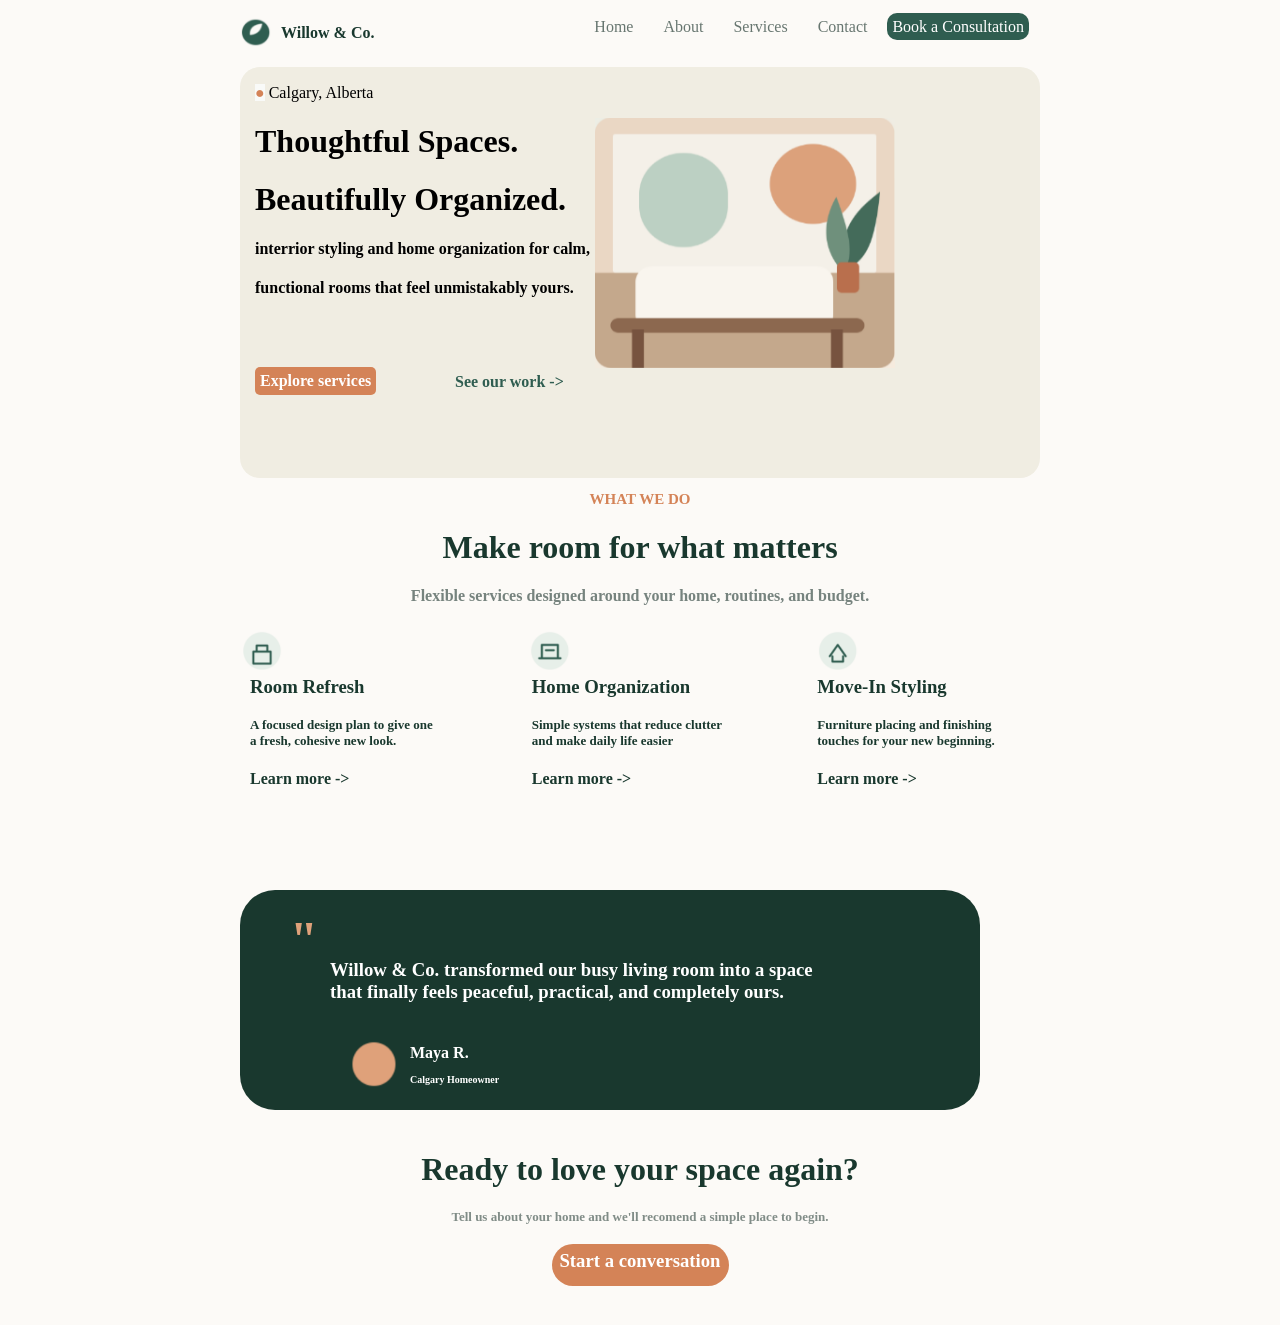
<file: index.htm>
<!DOCTYPE html>
<html lang="en">
<head>
    <meta charset="UTF-8">
    <meta name="viewport" content="width=device-width, initial-scale=1.0">
    <title>Document</title>
    <link rel="stylesheet" href="recreation.css">
</head>

<body>
    <header>
        <img id="imagetwo" src="for_recreation2.png" alt="">
        <h4 id="wc"> Willow & Co.</h4>
        <p>Home</p>
        <p>About</p>
        <p>Services</p>
        <p>Contact</p>
        <p><span>Book a Consultation</span></p>
    </header>
    
    <div id="header2">
        <p><span2>●</span2> Calgary, Alberta</p>
        <h1>Thoughtful Spaces.</h1>
        <h1>Beautifully Organized.</h1>
        <h4>interrior styling and home organization for calm,</h4>
        <h4>functional rooms that feel unmistakably yours.</h4>
        <img id="ImageOne" src="for_recreation.png" alt="ImageOne">
        <br>
        <h4 id="ES">Explore services </h4>
        <h4 id="SOW">See our work -></h4>
    </div>
    <div2>
        <h2 id="wwd">WHAT WE DO</h2>
        <h1 id="mrm">Make room for what matters</h1>
        <h4 id="fsd">Flexible services designed around your home, routines, and budget.</h4>
        <img id="imagethree" src="for_recreation3.png" alt="">
    </div2>

            <div id="services">

                <div id="rrr">
                    <h3 id="bg1">Room Refresh</h3>
                    <h4 id="bg2">A focused design plan to give one <br> a fresh, cohesive new look.</h4>
                    <h4 id="bg3">Learn more -></h4>
                </div>

                <div id="ho">
                    <h3 id="bg1">Home Organization</h3>
                    <h4 id="bg2">Simple systems that reduce clutter <br> and make daily life easier</h4>
                    <h4 id="bg3">Learn more -></h4>
                </div>

                <div id="mis">
                    <h3 id="bg11">Move-In Styling</h3>
                    <h4 id="bg22">Furniture placing and finishing <br> touches for your new beginning.</h4>
                    <h4 id="bg33">Learn more -></h4>
                </div>

            </div>

            <div id="body2">
                <h2 id="qq">"</h2>
    <h3 id="qqq">Willow & Co. transformed our busy living room into a space <br> that 
        finally feels peaceful, practical, and completely ours.</h3>
        <h4 id="mr">Maya R.</h4>
        <h5 id="cho">Calgary Homeowner</h5>
        <img id="imagefour" src="for_recreation4.png" alt="">
            </div>

            <div id="BP">
                <h1 id="fiftytwo">Ready to love your space again?</h1>
                <h4 id="fiftythree">Tell us about your home and we'll recomend a simple place to begin.</h4>
                <h3 id="conv">Start a conversation</h3>
            </div>
</body>


</html>
</file>
<file: recreation.css>
body {
    background-color: #fcfaf7;
    max-width: 900px;
    margin: auto;
}

body{
    background-color: #fcfaf7;
}

#wc{ 
    margin-right: auto;
    padding: 1px 20px;
    color: #19382e;
    margin-left: -40px;
} 
 
header { 
    display: flex; 
    gap: 30px; 
    justify-content: end; 
    padding: 1px 50px;
    margin: 1px;
    color: #677670;
} 
 
#imagetwo{
    width: 30px;
    height: 30px;
    transform: translate(40px);
    transform: translateY(15px);
}

#header2 { 
    background-color: #F0EDE2; 
    border-radius: 20px; 
    padding: 1px 15px; 
    margin: 0px 50px;
    
} 
 
#ImageOne{
    margin-top: -200px;
    margin-left: 340px;
    width: 300px;
    height: 250px;
}

span{ 
    background-color: #2f5d50; 
    position: relative;
    right: 10px;
    border-radius: 10px; 
    padding: 5px; 
    color: hsl(0, 0%, 100%) 
    
} 

#ES{
    background-color: #d48357;
    border-radius: 5px;
    padding: 5px;
    display: inline-block;
    color: white;
    margin-top: -150px;
}

#SOW{
    position: relative;
    top: -65px;
    left: 200px;
    color: #2f5d50;
}
 
span2 { 
    color: #D48357; 
    background-color: #f9faf8; 
    
}

#wwd{
text-align: center;
color: #D48357;
font-size: 15px;
}

#mrm{
    text-align: center;
    color: #19382e;
}

#fsd{
    text-align: center;
    color: #76837e;
}

#imagethree{
    width: 70%;
    margin: 0px 50px;
}

#services{
    display: flex;
    justify-content: space-between;
    margin: -30px;
    background-color: transparent;
}

#rrr{
    margin: 20px 85px;
}

#ho{
    margin: auto;
    margin-left: -26px;
}

#mis{
    margin: auto;
    margin-left: -25px;
}

#bg1{
    color: #19382e;
    position: relative;
    top: -50px;
    left: -35px;
    
}

#bg11{
    position: relative;
    color: #19382e;
    top: -50px;
    left: -20px;
}

#bg22{
    color: #19382e;
    font-size: 13px;
    position: relative;
    top: -50px;
    left: -20px;
}

#bg33{
    color: #19382e;
    position: relative;
    top: -50px;
    left: -20px;
}

#bg2{
    color: #19382e;
    font-size: 13px;
    position: relative;
    top: -50px;
    left: -35px;
}

#bg3{
    color: #19382e;
    position: relative;
    top: -50px;
    left: -35px;
}

#body2{
    background-color: #19382e;
    border-radius: 35px;
    width: 700px;
    height: 180px;
    margin: 0px 50px;
    }

    div{
        padding: 20px;
        
    #qq{
            color: #dfa17a;
            margin-left: 30px;
            font-size: 50px;
            margin-top: -0px;
        }

        #qqq{
            color: #ffffff;
            
            margin-left: 70px;
            margin-top: -50px;
        }

        #mr{
            color: #ffffff;
            margin-left: 150px;
            position: relative;
            top: 20px;
        }

        #cho{
            color: #ffffff;
            margin-left: 150px;
            position: relative;
            top: 10px;
            font-size: 10px;
        }
        #imagefour{
            width: 65px;
            margin-left: 80px;
            position: relative;
            top: -60px;
       }
}


#BP{
        margin-left: 0 auto;
        margin-right: 0 auto;
        text-align: center;
    #fiftytwo{
        color: #19382e;
        text-align: center;
    }
    #fiftythree{
        color: #808c87;
        text-align: center;
        font-size: 13px;
    }
    #conv{
        background-color: #d48357;
        border-radius: 55px;
        height: 30px;
        width: 165px;
        color: #ffffff;
        padding: 6px;
        margin-left: auto;
        margin-right: auto;
        text-align: center;
    }
}
</file>
